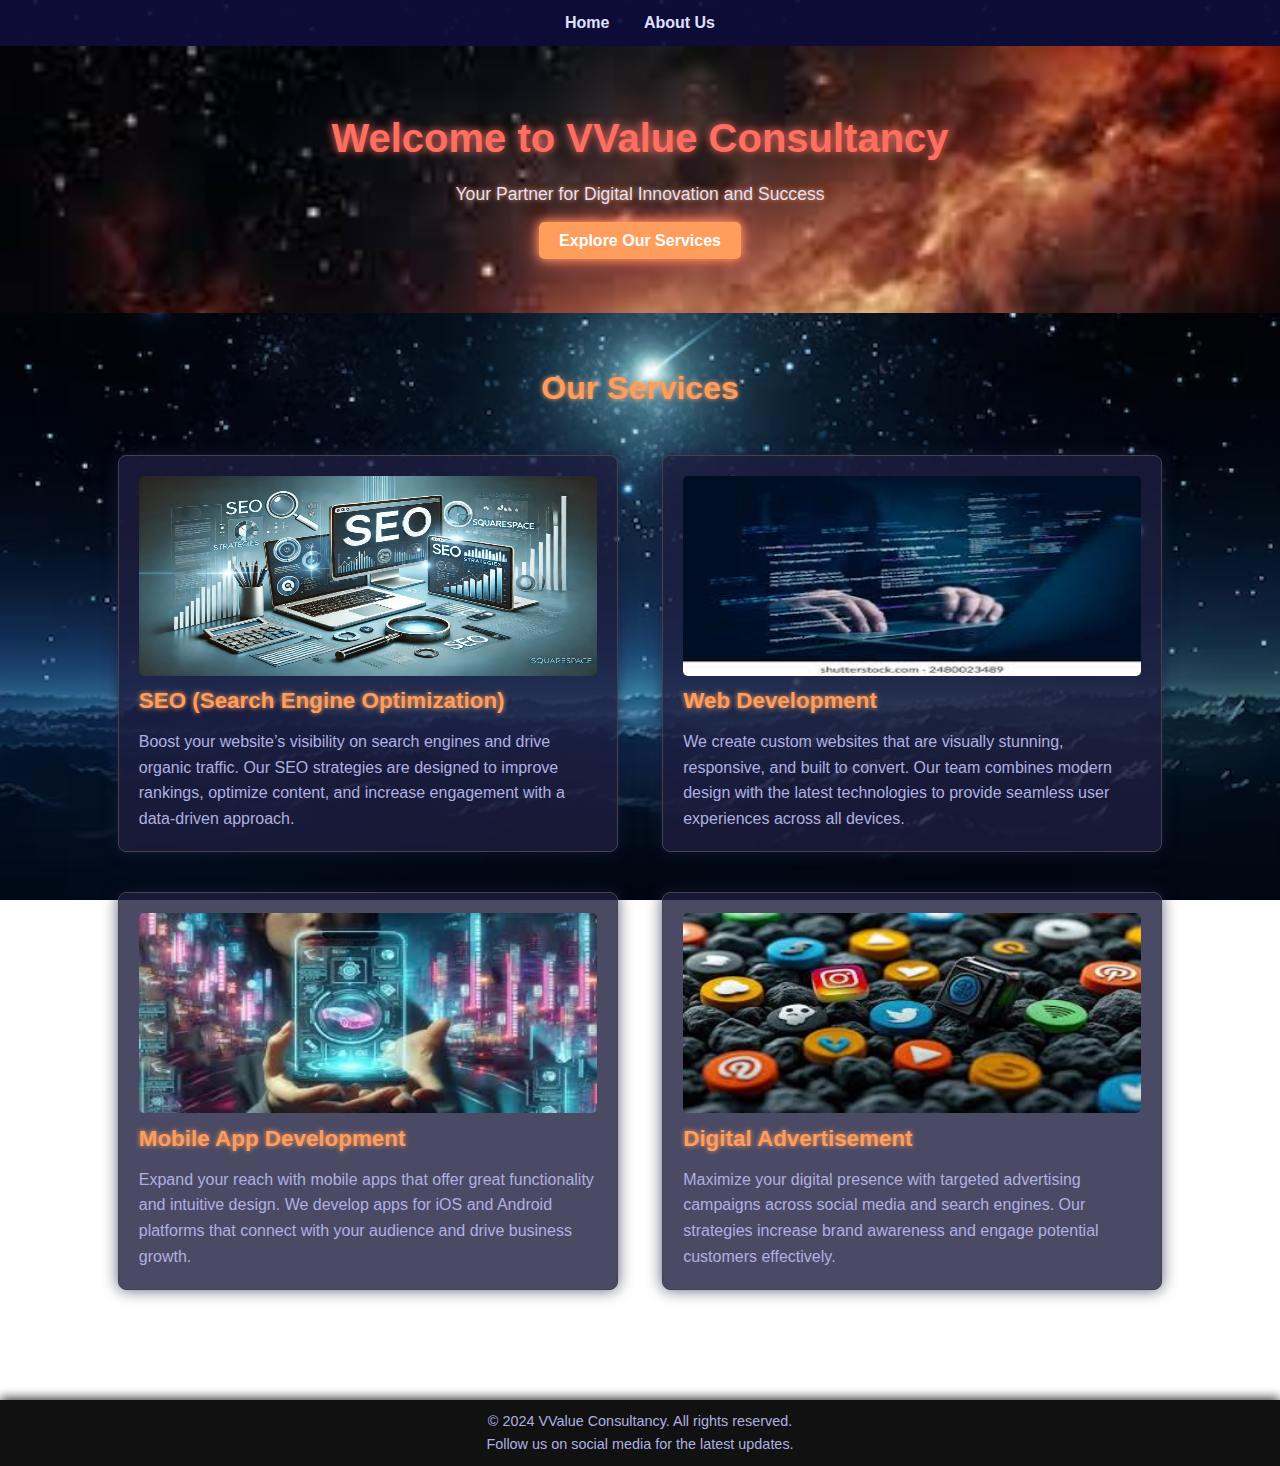
<file: index.html>
<!DOCTYPE html>
<html lang="en">
<head>
    <meta charset="UTF-8">
    <meta name="viewport" content="width=device-width, initial-scale=1.0">
    <title>VValue Consultancy - Software Development & Digital Solutions</title>
    <link rel="stylesheet" href="styles.css">
</head>
<body>

    <!-- Navigation Bar -->
    <nav>
        <ul>
            <li><a href="index.html">Home</a></li>
            <li><a href="about.html">About Us</a></li>
        </ul>
    </nav>

    <!-- Header Section -->
    <header>
        <h1>Welcome to VValue Consultancy</h1>
        <p>Your Partner for Digital Innovation and Success</p>
        <a href="#services" class="btn">Explore Our Services</a>
    </header>

    <!-- Services Section -->
    <section id="services">
        <h2>Our Services</h2>
        <div class="service">
            <img src="seo.jpg" alt="SEO" style="width:100%; height:200px; border-radius:5px;">
            <h3>SEO (Search Engine Optimization)</h3>
            <p>Boost your website’s visibility on search engines and drive organic traffic. Our SEO strategies are designed to improve rankings, optimize content, and increase engagement with a data-driven approach.</p>
        </div>
        <div class="service">
            <img src="web-development.jpg" alt="Web Development" style="width:100%; height:200px; border-radius:5px;">
            <h3>Web Development</h3>
            <p>We create custom websites that are visually stunning, responsive, and built to convert. Our team combines modern design with the latest technologies to provide seamless user experiences across all devices.</p>
        </div>
        <div class="service">
            <img src="mobile-app.jpg" alt="Mobile App Development" style="width:100%; height:200px; border-radius:5px;">
            <h3>Mobile App Development</h3>
            <p>Expand your reach with mobile apps that offer great functionality and intuitive design. We develop apps for iOS and Android platforms that connect with your audience and drive business growth.</p>
        </div>
        <div class="service">
            <img src="digital-advertising.jpg" alt="Digital Advertisement" style="width:100%; height:200px; border-radius:5px;">
            <h3>Digital Advertisement</h3>
            <p>Maximize your digital presence with targeted advertising campaigns across social media and search engines. Our strategies increase brand awareness and engage potential customers effectively.</p>
        </div>
    </section>

    <!-- Footer Section -->
    <footer>
        <p>&copy; 2024 VValue Consultancy. All rights reserved.</p>
        <p>Follow us on social media for the latest updates.</p>
    </footer>

</body>
</html>
</file>
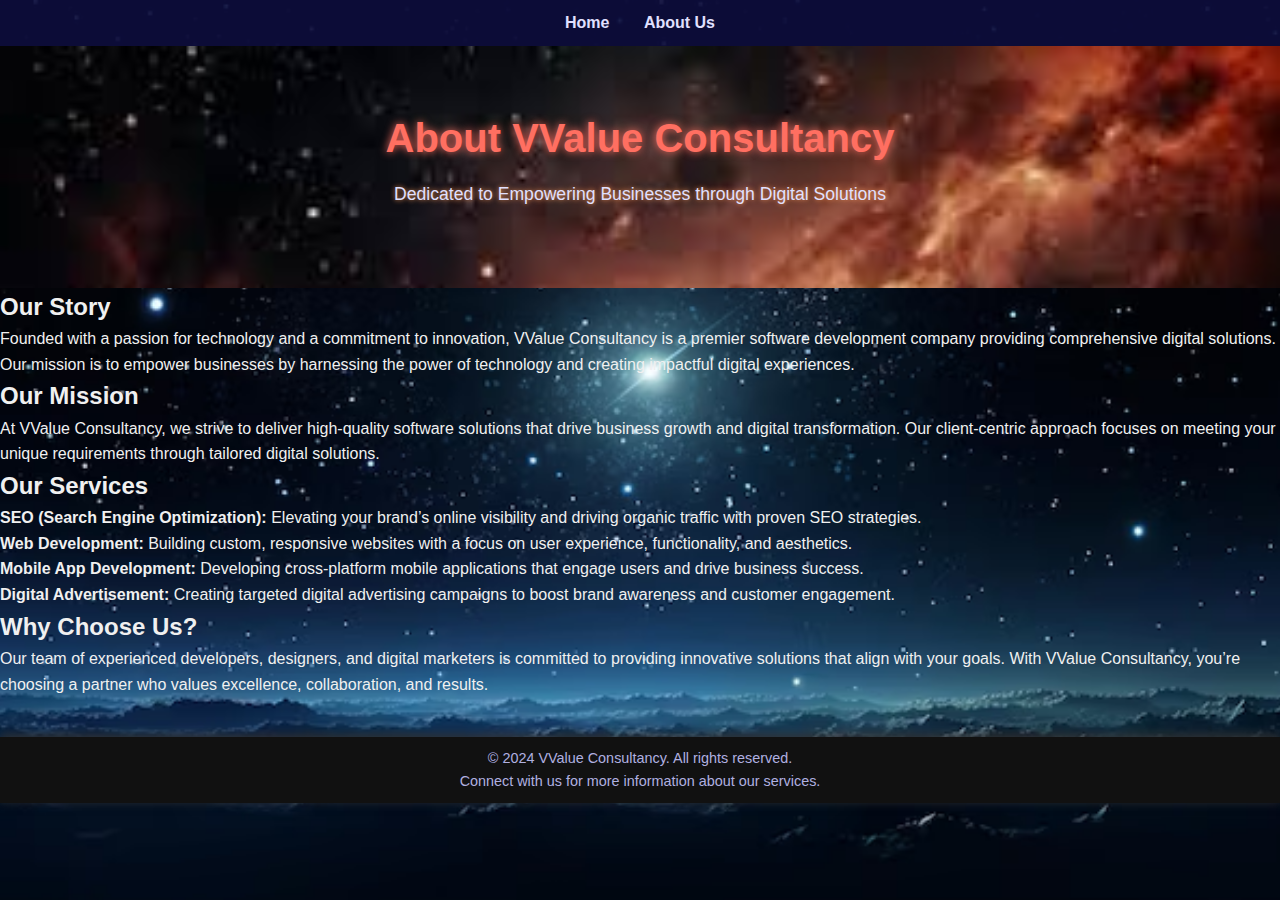
<file: about.html>
<!DOCTYPE html>
<html lang="en">
<head>
    <meta charset="UTF-8">
    <meta name="viewport" content="width=device-width, initial-scale=1.0">
    <title>About Us - VValue Consultancy</title>
    <link rel="stylesheet" href="styles.css">
</head>
<body>

    <!-- Navigation Bar -->
    <nav>
        <ul>
            <li><a href="index.html">Home</a></li>
            <li><a href="about.html">About Us</a></li>
        </ul>
    </nav>

    <!-- Header Section -->
    <header>
        <h1>About VValue Consultancy</h1>
        <p>Dedicated to Empowering Businesses through Digital Solutions</p>
    </header>

    <!-- About Us Section -->
    <section id="about-us">
        <h2>Our Story</h2>
        <p>Founded with a passion for technology and a commitment to innovation, VValue Consultancy is a premier software development company providing comprehensive digital solutions. Our mission is to empower businesses by harnessing the power of technology and creating impactful digital experiences.</p>

        <h2>Our Mission</h2>
        <p>At VValue Consultancy, we strive to deliver high-quality software solutions that drive business growth and digital transformation. Our client-centric approach focuses on meeting your unique requirements through tailored digital solutions.</p>

        <h2>Our Services</h2>
        <ul>
            <li><strong>SEO (Search Engine Optimization):</strong> Elevating your brand’s online visibility and driving organic traffic with proven SEO strategies.</li>
            <li><strong>Web Development:</strong> Building custom, responsive websites with a focus on user experience, functionality, and aesthetics.</li>
            <li><strong>Mobile App Development:</strong> Developing cross-platform mobile applications that engage users and drive business success.</li>
            <li><strong>Digital Advertisement:</strong> Creating targeted digital advertising campaigns to boost brand awareness and customer engagement.</li>
        </ul>

        <h2>Why Choose Us?</h2>
        <p>Our team of experienced developers, designers, and digital marketers is committed to providing innovative solutions that align with your goals. With VValue Consultancy, you’re choosing a partner who values excellence, collaboration, and results.</p>
    </section>

    <!-- Footer Section -->
    <footer>
        <p>&copy; 2024 VValue Consultancy. All rights reserved.</p>
        <p>Connect with us for more information about our services.</p>
    </footer>

</body>
</html>
</file>
<file: styles.css>
/* General Reset */
* {
    margin: 0;
    padding: 0;
    box-sizing: border-box;
    font-family: Arial, sans-serif;
}

/* Body Styling */
body {
    color: #f0f0f0;
    background: #0d0d3d;
    line-height: 1.6;
    background: url('stars-bg.jpg') no-repeat center center fixed;
    background-size: cover;
    font-family: 'Trebuchet MS', sans-serif;
}

/* Navigation Bar */
nav {
    background-color: rgba(13, 13, 61, 0.9);
    padding: 10px 0;
    text-align: center;
}

nav ul {
    list-style-type: none;
    padding: 0;
}

nav ul li {
    display: inline-block;
    margin: 0 15px;
}

nav ul li a {
    color: #e0e0ff;
    text-decoration: none;
    font-weight: bold;
    transition: color 0.3s;
}

nav ul li a:hover {
    color: #ff9d5c;
}

/* Header Section */
header {
    background: linear-gradient(45deg, #0d0d3d, #1a237e);
    color: #fff;
    text-align: center;
    padding: 60px 20px;
    background-image: url('galaxy-bg.jpg');
    background-size: cover;
    background-blend-mode: overlay;
}

header h1 {
    font-size: 2.5em;
    margin-bottom: 10px;
    color: #ff6f61;
    text-shadow: 0 0 8px #ff6f61;
}

header p {
    font-size: 1.1em;
    margin-bottom: 20px;
    color: #e0e0ff;
    text-shadow: 0 0 5px #ff9d5c;
}

header .btn {
    background-color: #ff9d5c;
    color: #fff;
    padding: 10px 20px;
    text-decoration: none;
    font-weight: bold;
    border-radius: 5px;
    transition: background-color 0.3s;
    box-shadow: 0 0 10px #ff9d5c, 0 0 20px #ff6f61;
}

header .btn:hover {
    background-color: #ff6f61;
}

/* Services Section */
#services {
    padding: 50px 20px;
    text-align: center;
}

#services h2 {
    font-size: 2em;
    margin-bottom: 20px;
    color: #ff9d5c;
    text-shadow: 0 0 5px #ff9d5c;
}

.service {
    display: inline-block;
    width: 100%;
    max-width: 500px;
    margin: 20px;
    padding: 20px;
    border: 1px solid #444;
    border-radius: 8px;
    background: rgba(29, 29, 63, 0.8);
    text-align: left;
    box-shadow: 0 0 15px rgba(29, 29, 63, 0.7);
    transition: transform 0.3s, box-shadow 0.3s;
}

.service:hover {
    transform: scale(1.05);
    box-shadow: 0 0 20px rgba(255, 157, 92, 0.5);
}

.service h3 {
    font-size: 1.4em;
    color: #ff9d5c;
    margin-bottom: 10px;
    text-shadow: 0 0 5px #ff9d5c;
}

.service p {
    font-size: 1em;
    color: #b0b0e0;
}

/* Footer Section */
footer {
    background-color: #111;
    color: #b0b0e0;
    text-align: center;
    padding: 10px 20px;
    margin-top: 40px;
    font-size: 0.9em;
    box-shadow: 0 -2px 10px #333;
}

/* Responsive Design */
@media (max-width: 768px) {
    /* Adjust Navigation */
    nav ul li {
        display: block;
        margin: 10px 0;
    }

    /* Header */
    header h1 {
        font-size: 2em;
    }

    header p {
        font-size: 1em;
    }

    /* Services */
    #services h2 {
        font-size: 1.8em;
    }

    .service {
        width: 90%;
        margin: 15px auto;
    }
}

@media (max-width: 480px) {
    /* Header */
    header h1 {
        font-size: 1.8em;
    }

    header p {
        font-size: 0.9em;
    }

    /* Services */
    #services h2 {
        font-size: 1.6em;
    }

    .service h3 {
        font-size: 1.3em;
    }
}
</file>
